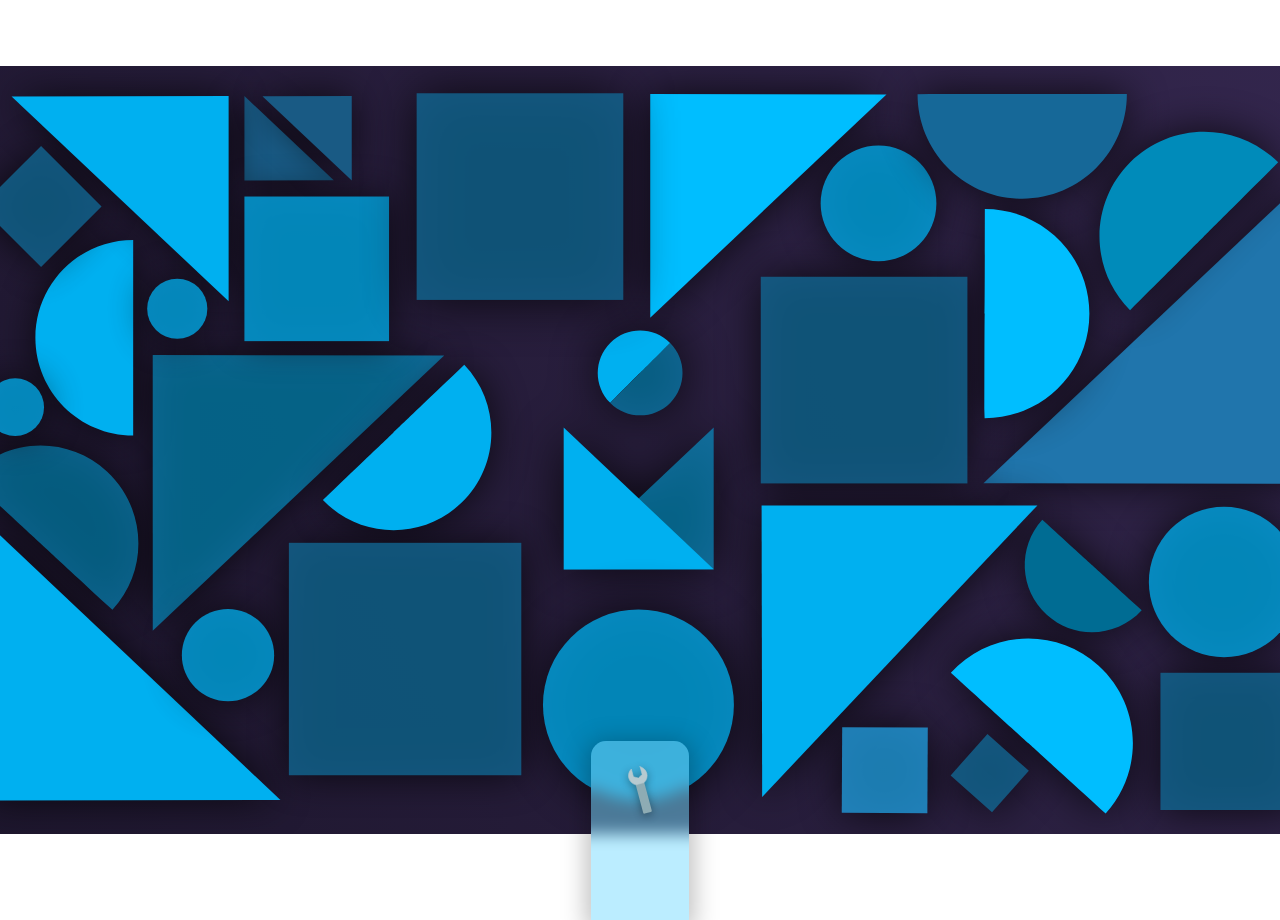
<file: index.html>
<!DOCTYPE html>
<html lang="en">

<head>
  <meta charset="UTF-8" />
  <meta http-equiv="X-UA-Compatible" content="IE=edge" />
  <meta name="viewport" content="width=device-width, initial-scale=1.0" />
  <link rel="icon" type="image/svg+xml" href="/favicon.svg">
  <link rel="stylesheet" href="style.css" />
  <title>MediaPlay OS</title>
</head>

<body>
  <audio src="pop.wav" autoplay="autoplay"></audio>

  <noscript> This won't work without JavaScript. </noscript>
  <script src="main.js"></script>

  <!-- Windowing system? Coming soon...maybe -->

  <div class="dock">
    <div class="app">
      <div class="app-settings"><img src="extras/assets/arts/icons/svg/wrench.svg" width="48" height="48"></img></div>
    </div>
    <div class="widgets"></div>
    <div></div>
  </div>
</body>

</html>
</file>
<file: style.css>
/* Opinionated CSS defaults based on:
  ! normalize.css v8.0.1 | MIT License | github.com/necolas/normalize.css 
*/

@font-face {
  font-family:-apple-system, BlinkMacSystemFont, 'Segoe UI', Roboto, Oxygen, Ubuntu, Cantarell, 'Open Sans', 'Helvetica Neue', sans-serif;
  src: unset;
}

html {
  line-height: 1.2;
  -webkit-text-size-adjust: 100%;
}

body {
  margin: auto;
  background-image: url(extras/assets/arts/wallpapers/Wallpaper-Family-1-Themed.svg);
  background-repeat: no-repeat;
  background-attachment: fixed;
  background-position: center;
  background-size: auto;

  display: grid;
  grid-template-rows: max-content;
  overflow: hidden;
}

h1,
h2,
h3,
h4,
h5,
p {
  font-family: -apple-system, BlinkMacSystemFont, "Segoe UI", Roboto, Ubuntu, "Helvetica Neue", Helvetica, sans-serif;
  color: white;
}

h1 {
  font-size: 2em;
  margin: 0.67em 0;
}

hr {
  box-sizing: content-box;
  height: 0;
  overflow: visible;
}

pre {
  font-family: monospace, monospace;
  font-size: 1em;
}

b,
strong {
  font-weight: bolder;
}

code,
kbd,
samp {
  font-family: monospace, monospace;
  font-size: 1em;
}

small {
  font-size: 80%;
}

sub,
sup {
  font-size: 75%;
  line-height: 0;
  position: relative;
  vertical-align: baseline;
}

sub {
  bottom: -0.25em;
}

sup {
  top: -0.5em;
}

button,
input,
optgroup,
select,
textarea {
  font-family: inherit;
  font-size: 100%;
  line-height: 1.15;
  margin: 0;
}

button,
select {
  text-transform: none;
}

button,
[type="button"],
[type="reset"],
[type="submit"] {
  -webkit-appearance: button;
}

button::-moz-focus-inner,
[type="button"]::-moz-focus-inner,
[type="reset"]::-moz-focus-inner,
[type="submit"]::-moz-focus-inner {
  border-style: none;
  padding: 0;
}

button:-moz-focusring,
[type="button"]:-moz-focusring,
[type="reset"]:-moz-focusring,
[type="submit"]:-moz-focusring {
  outline: 1px dotted ButtonText;
}

fieldset {
  padding: 0.35em 0.75em 0.625em;
}

legend {
  padding: 0;
}

progress {
  vertical-align: baseline;
}

[type="number"]::-webkit-inner-spin-button,
[type="number"]::-webkit-outer-spin-button {
  height: auto;
}

[type="search"] {
  -webkit-appearance: textfield;
  outline-offset: -2px;
}

[type="search"]::-webkit-search-decoration {
  -webkit-appearance: none;
}

::-webkit-file-upload-button {
  -webkit-appearance: button;
  font: inherit;
}

[hidden] {
  display: none;
}

/* Components styling */

.desktop {
  height: 100vh;
  width: 100%;
  display: grid;
  grid-template: 100%/100%;
}

.dock {
  position: absolute;
  bottom: -15px;
  align-self: end;
  justify-self: center;
  display: grid;
  row-gap: 2.4rem;
  overflow: hidden;

  background-color: rgba(119, 219, 255, 0.5);
  padding: 25px;
  border-top-left-radius: 15px;
  border-top-right-radius: 15px;

  -webkit-backdrop-filter: blur(8px);
  backdrop-filter: blur(8px);
  -webkit-box-shadow: 0px 5px 25px 5px rgba(0,0,0,0.25); 
  box-shadow: 0px 5px 25px 5px rgba(0,0,0,0.25);

  animation-timing-function: ease-in-out;
  animation-name: startDock;
  animation-duration: 2s;
}
.dock:hover {
  transform:translateY(-5px);
  transition: all .2s ease-out;
}
.dock:not(:hover) {
  transform:translateY(5px);
  transition: all .2s ease-out;
}
@keyframes startDock {
  from { bottom: -500px; }
  to { bottom: -15px; }
}

.app {
  filter: drop-shadow(0px 2px 4px rgb(0, 0, 0, 0.4));
}
.app:hover {
  filter: brightness(1.25);
}
</file>
